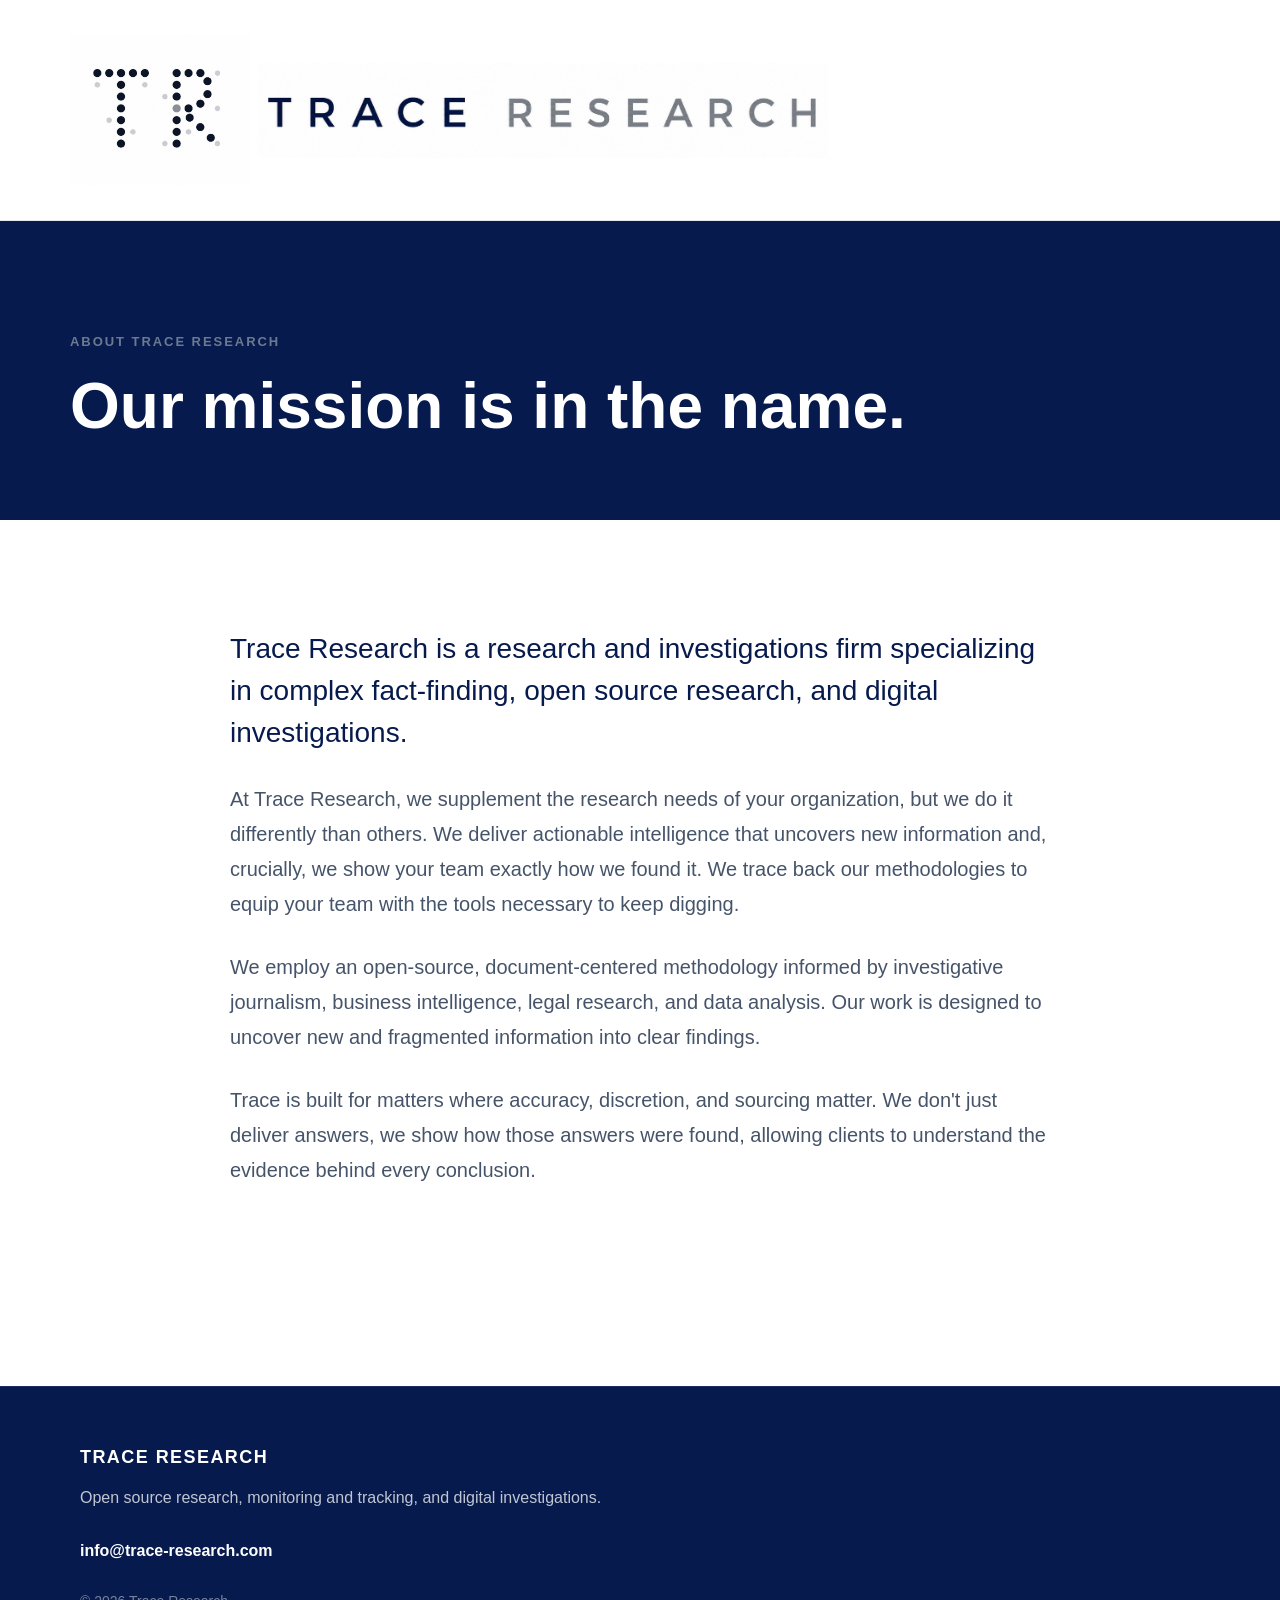
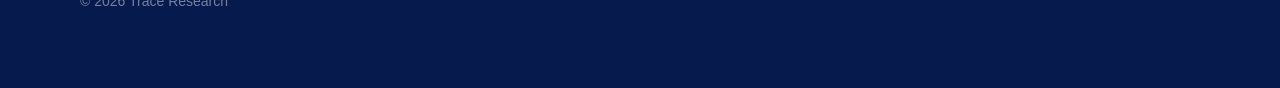
<file: index.html>
<!DOCTYPE html>
<html lang="en">
<head>
  <meta charset="UTF-8">
  <meta name="viewport" content="width=device-width, initial-scale=1.0">
  <title>Trace Research</title>
  <link rel="stylesheet" href="styles.css">
  <link rel="preconnect" href="https://fonts.googleapis.com">

</head>

<body>

<header>
<div class="logo-container">
    <img src="logo2.jpeg" alt="Trace Research Logo" class="logo-mark">
    <img src="trace logo 3.png" alt="Trace Research" class="logo-wordmark">
</div>
  </div>

  <nav>
  </nav>
</header>

<section class="about-hero">
  <p class="eyebrow">About Trace Research</p>
  <h1>Our mission is in the name.</h1>
</section>

<section class="about-content">

  <p class="about-lead">
    Trace Research is a research and investigations firm specializing in complex fact-finding, open source research, and digital investigations. 
  </p>

  <p>
At Trace Research, we supplement the research needs of your organization, but we do it differently than others. We deliver actionable intelligence that uncovers new information and, crucially, we show your team exactly how we found it. We trace back our methodologies to equip your team with the tools necessary to keep digging.
  </p>

  <p>
We employ an open-source, document-centered methodology informed by investigative journalism, business intelligence, legal research, and data analysis. Our work is designed to uncover new and fragmented information into clear findings.
  </p>

  <p>
Trace is built for matters where accuracy, discretion, and sourcing matter. We don't just deliver answers, we show how those answers were found, allowing clients to understand the evidence behind every conclusion.
  </p>

</section>

<section class="about-proof-grid">


</section>

<footer>
    <div class="footer-content">
        <h3>Trace Research</h3>

        <p>
            Open source research, monitoring and tracking, and digital investigations. 
        </p>

        <a href="mailto:info@trace-research.com">
            info@trace-research.com
        </a>

        <p class="copyright">
            © 2026 Trace Research
        </p>
    </div>
</footer>
</file>
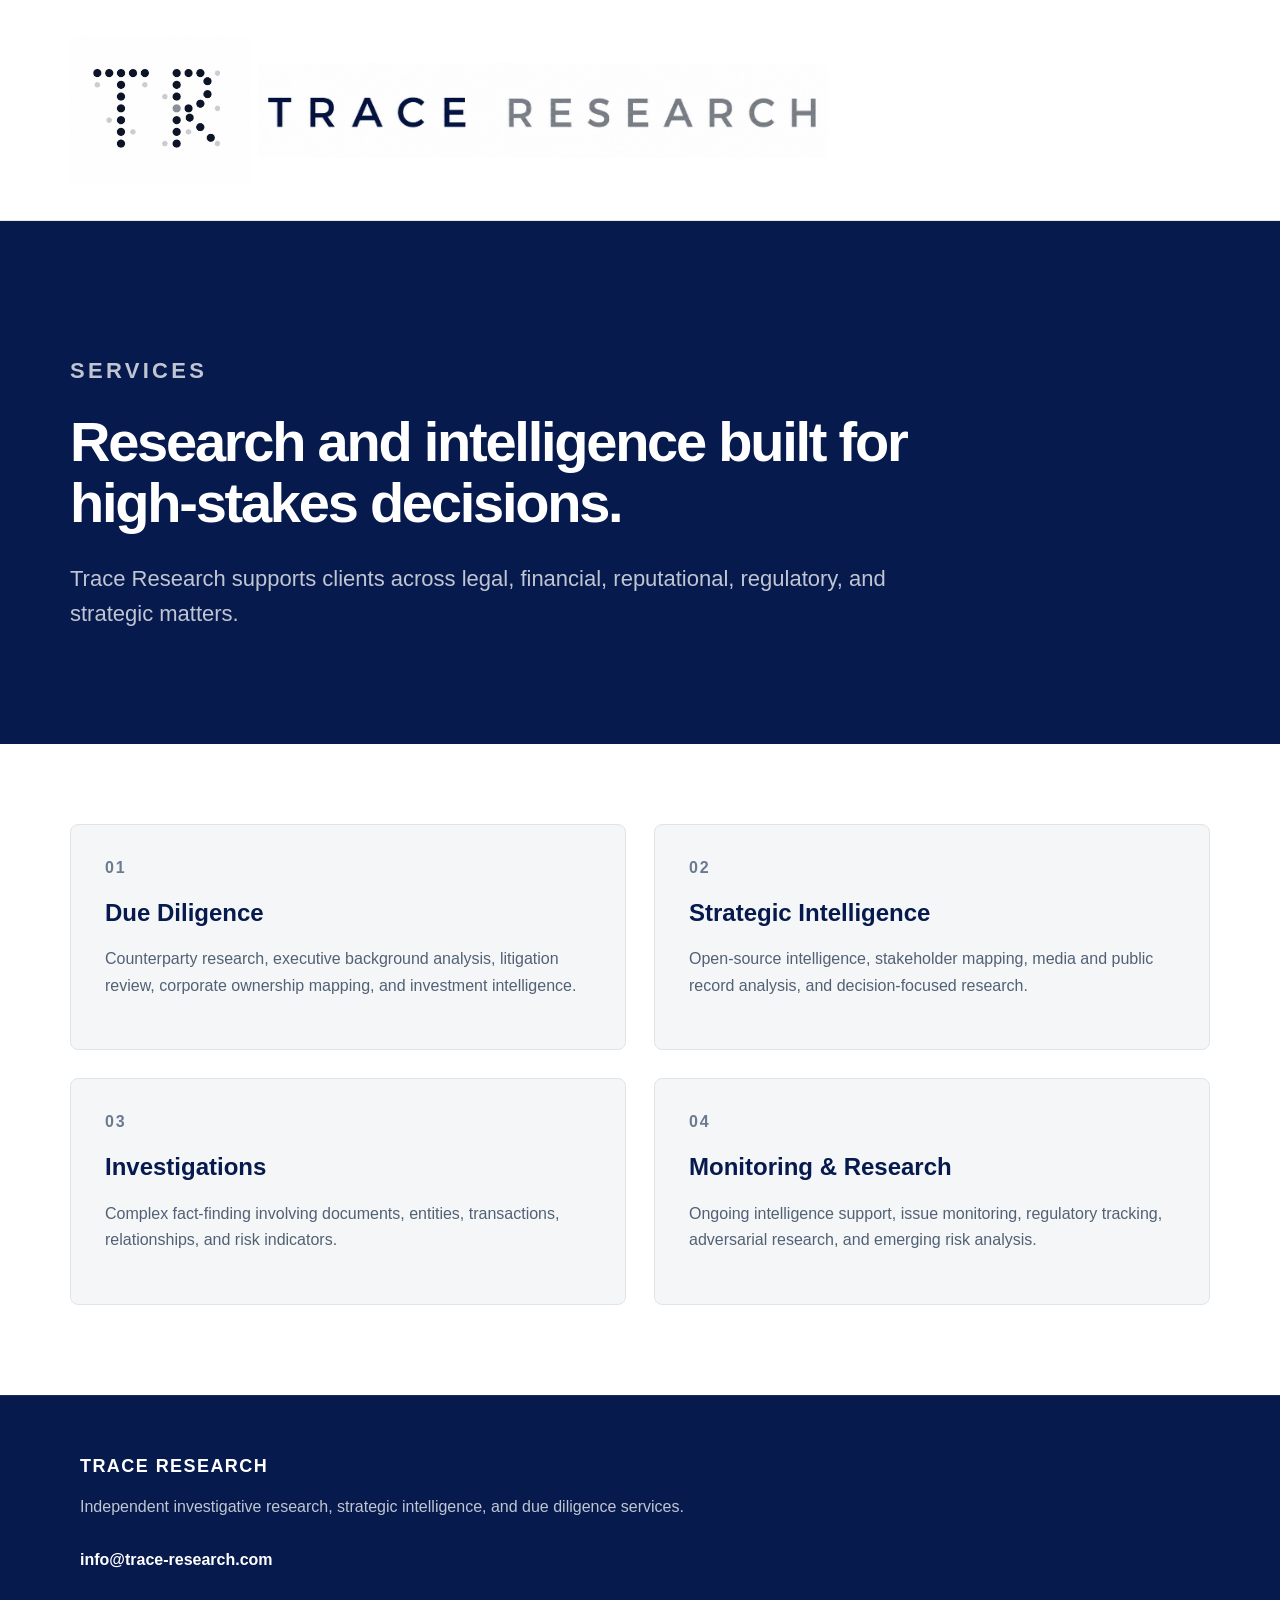
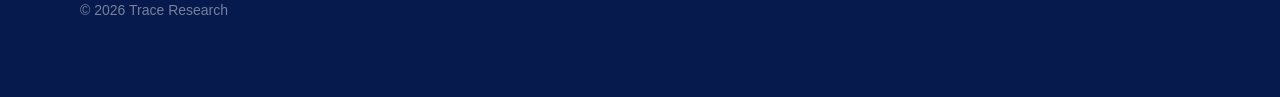
<file: services.html>
<!DOCTYPE html>
<html lang="en">
<head>
  <meta charset="UTF-8">
  <meta name="viewport" content="width=device-width, initial-scale=1.0">
  <title>Services | Trace Research</title>
  <link rel="stylesheet" href="styles.css">
  <link rel="preconnect" href="https://fonts.googleapis.com">
</head>
<body class="dark-page"></body>

<header>
<div class="logo-container">
    <img src="logo2.jpeg" alt="Trace Research Logo" class="logo-mark">
    <img src="trace logo 3.png" alt="Trace Research" class="logo-wordmark">
</div>
  </div>

  <nav>

  </nav>
</header>

<section class="page-hero">
  <p class="eyebrow">Services</p>
  <h1>Research and intelligence built for high-stakes decisions.</h1>
  <p>
    Trace Research supports clients across legal, financial, reputational,
    regulatory, and strategic matters.
  </p>
</section>

<section class="capabilities-grid">
  <div class="capability-card">
    <span>01</span>
    <h2>Due Diligence</h2>
    <p>
      Counterparty research, executive background analysis, litigation review,
      corporate ownership mapping, and investment intelligence.
    </p>
  </div>

  <div class="capability-card">
    <span>02</span>
    <h2>Strategic Intelligence</h2>
    <p>
      Open-source intelligence, stakeholder mapping, media and public record
      analysis, and decision-focused research.
    </p>
  </div>

  <div class="capability-card">
    <span>03</span>
    <h2>Investigations</h2>
    <p>
      Complex fact-finding involving documents, entities, transactions,
      relationships, and risk indicators.
    </p>
  </div>

  <div class="capability-card">
    <span>04</span>
    <h2>Monitoring & Research</h2>
    <p>
      Ongoing intelligence support, issue monitoring, regulatory tracking,
      adversarial research, and emerging risk analysis.
    </p>
  </div>
  </section>
<footer>
    <div class="footer-content">
        <h3>Trace Research</h3>

        <p>
            Independent investigative research, strategic intelligence,
            and due diligence services.
        </p>

        <a href="mailto:info@trace-research.com">
            info@trace-research.com
        </a>

        <p class="copyright">
            © 2026 Trace Research
        </p>
    </div>
</footer>

</body>
</html>
</file>
<file: styles.css>
* {
  box-sizing: border-box;
}

body {
  margin: 0;
  font-family: Arial, Helvetica, sans-serif;
  background: #ffffff;
  color: #0b1736;
}

header {
  display: flex;
  justify-content: space-between;
  align-items: center;
  padding: 35px 70px;
  border-bottom: 1px solid #e6e8ec;
  background: white;
}

.logo-container {
    display: flex;
    align-items: center;
    gap: 8px;
}

.logo-mark {
    height: 150px;
    width: auto;
}

.logo-wordmark {
    height: 95px;
    width: auto;
}

nav {
  display: flex;
  gap: 18px;
  align-items: center;
}

nav a {
  margin-left: 0;
  text-decoration: none;
  color: #071a4d;
  font-size: 15px;
  font-weight: 700;
  letter-spacing: .06em;
  text-transform: uppercase;
}

.hero {
    position: relative;
    background: #071a4d;
    color: white;
    padding: 90px 90px 100px;
    overflow: hidden;

}

.hero h1 {
  font-size: 64px;
  line-height: 1.05;
  margin: 0 0 28px;
  letter-spacing: -0.04em;
}

.hero p {
  font-size: 22px;
  line-height: 1.65;
  max-width: 850px;
  color: rgba(255,255,255,.8);
}

.button {
  display: inline-block;
  margin-top: 34px;
  padding: 16px 26px;
  background: #0b1736;
  color: white;
  text-decoration: none;
  border-radius: 4px;
  font-weight: 700;
}

.services-preview {
  display: grid;
  grid-template-columns: repeat(3, 1fr);
  gap: 28px;
  padding: 40px 70px 90px;
}

.card {
  background: #f4f6f8;
  padding: 34px;
  border-radius: 8px;
  border: 1px solid #e1e5ea;
}

.card h2 {
  margin-top: 0;
  font-size: 24px;
}

.card p {
  color: #526174;
  line-height: 1.6;
}

.eyebrow {
    text-transform: uppercase;
    letter-spacing: 0.15em;
    font-size: 13px;
    font-weight: 700;
    color: #6C7A90;
    margin-bottom: 24px;
}

.hero-intro {
    font-size: 24px;
    line-height: 1.5;
    color: #071a4d;
    max-width: 850px;
    margin-bottom: 24px;
}

.hero-layout {
    display: grid;
    grid-template-columns: 1.2fr 0.8fr;
    align-items: center;
    gap: 80px;
}

.hero-layout {
    display: grid;
    grid-template-columns: 1.3fr 0.7fr;
    gap: 60px;
    align-items: center;
}

.hero-graphic {
    position: absolute;
    right: -100px;
    top: 50%;
    transform: translateY(-50%);
    z-index: 1;
}

  .dot-grid {
    width: 450px;
    height: 450px;

    background-image:
      radial-gradient(circle,
      rgba(255,255,255,.10) 3px,
      transparent 3px);

    background-size: 42px 42px;

    opacity: .5;
}
.page-hero {
  background: #071a4d;
  color: white;
  padding: 110px 70px 90px;
}

.page-hero h1 {
  font-size: 56px;
  line-height: 1.08;
  max-width: 900px;
  margin: 0 0 28px;
  letter-spacing: -0.04em;
}

.page-hero p {
  font-size: 22px;
  line-height: 1.6;
  max-width: 850px;
  color: rgba(255,255,255,0.75);
}

.content-section {
  padding: 80px 70px;
}

.two-column {
  display: grid;
  grid-template-columns: 0.8fr 1.4fr;
  gap: 80px;
}

.content-section h2 {
  font-size: 36px;
  margin: 0;
  color: #071a4d;
}

.content-section p {
  font-size: 20px;
  line-height: 1.7;
  color: #46546a;
  margin-top: 0;
}

.values-grid,
.capabilities-grid {
  display: grid;
  grid-template-columns: repeat(3, 1fr);
  gap: 28px;
  padding: 20px 70px 90px;
}

.capabilities-grid {
  grid-template-columns: repeat(2, 1fr);
  padding-top: 80px;
}

.value-card,
.capability-card {
  background: #f4f6f8;
  border: 1px solid #e1e5ea;
  border-radius: 8px;
  padding: 34px;
}

.capability-card span {
  display: block;
  color: #6c7a90;
  font-weight: 700;
  letter-spacing: 0.12em;
  margin-bottom: 22px;
}

.value-card h3,
.capability-card h2 {
  margin-top: 0;
  color: #071a4d;
}

.value-card p,
.capability-card p {
  color: #526174;
  line-height: 1.65;
}

footer {
    background: #071a4d;
    color: white;
    padding: 60px 80px;
    border-top: 1px solid rgba(255,255,255,.08);
}

.footer-content {
    max-width: 900px;
}

.footer-content h3 {
    margin: 0 0 15px;
    letter-spacing: .08em;
    text-transform: uppercase;
    font-size: 18px;
}

.footer-content p {
    color: rgba(255,255,255,.75);
    line-height: 1.7;
}

.footer-content a {
    display: inline-block;
    margin-top: 15px;
    color: white;
    text-decoration: none;
    font-weight: 600;
}

.copyright {
    margin-top: 30px;
    font-size: 14px;
    opacity: .6;
}

.about-content {
  max-width: 900px;
  margin: 0 auto;
  padding: 80px 40px;
}

.about-content p {
  font-size: 20px;
  line-height: 1.65;
  color: #0b1736;
  margin-bottom: 28px;
}

.about-kicker {
  font-size: 28px !important;
  line-height: 1.3 !important;
  color: #46546a !important;
  margin-bottom: 36px !important;
}
.about-hero {
  background: #071a4d;
  color: white;
  padding: 100px 70px 80px;
}

.about-hero h1 {
  font-size: 64px;
  line-height: 1.05;
  max-width: 900px;
  margin: 0;
}

.about-lead {
  font-size: 28px !important;
  line-height: 1.5 !important;
  color: #071a4d !important;
}

.about-content p {
  font-size: 20px;
  line-height: 1.75;
  color: #46546a;
  margin-bottom: 28px;
}

.about-proof-grid {
  display: grid;
  grid-template-columns: repeat(3, 1fr);
  gap: 28px;
  padding: 0 70px 90px;
}

.about-proof-card {
  background: #f4f6f8;
  border: 1px solid #e1e5ea;
  border-radius: 8px;
  padding: 34px;
}

.about-proof-card h2 {
  color: #071a4d;
  margin-top: 0;
}

.about-proof-card p {
  color: #526174;
  line-height: 1.65;
}

@media (max-width: 900px) {
  header {
    padding: 28px 24px;
    flex-direction: column;
    align-items: flex-start;
    gap: 24px;
  }

  .logo-mark {
    height: 90px;
  }

  .logo-wordmark {
    height: 55px;
  }

  nav {
    gap: 22px;
    flex-wrap: wrap;
  }

  nav a {
    font-size: 13px;
  }

  .about-hero {
    padding: 70px 24px;
  }

  .about-hero h1 {
    font-size: 42px;
  }

  .about-content {
    padding: 60px 24px;
  }

  .about-lead {
    font-size: 23px !important;
  }

  .about-proof-grid {
    grid-template-columns: 1fr;
    padding: 0 24px 60px;
  }

  footer {
    padding: 50px 24px;
  }
}
</file>
